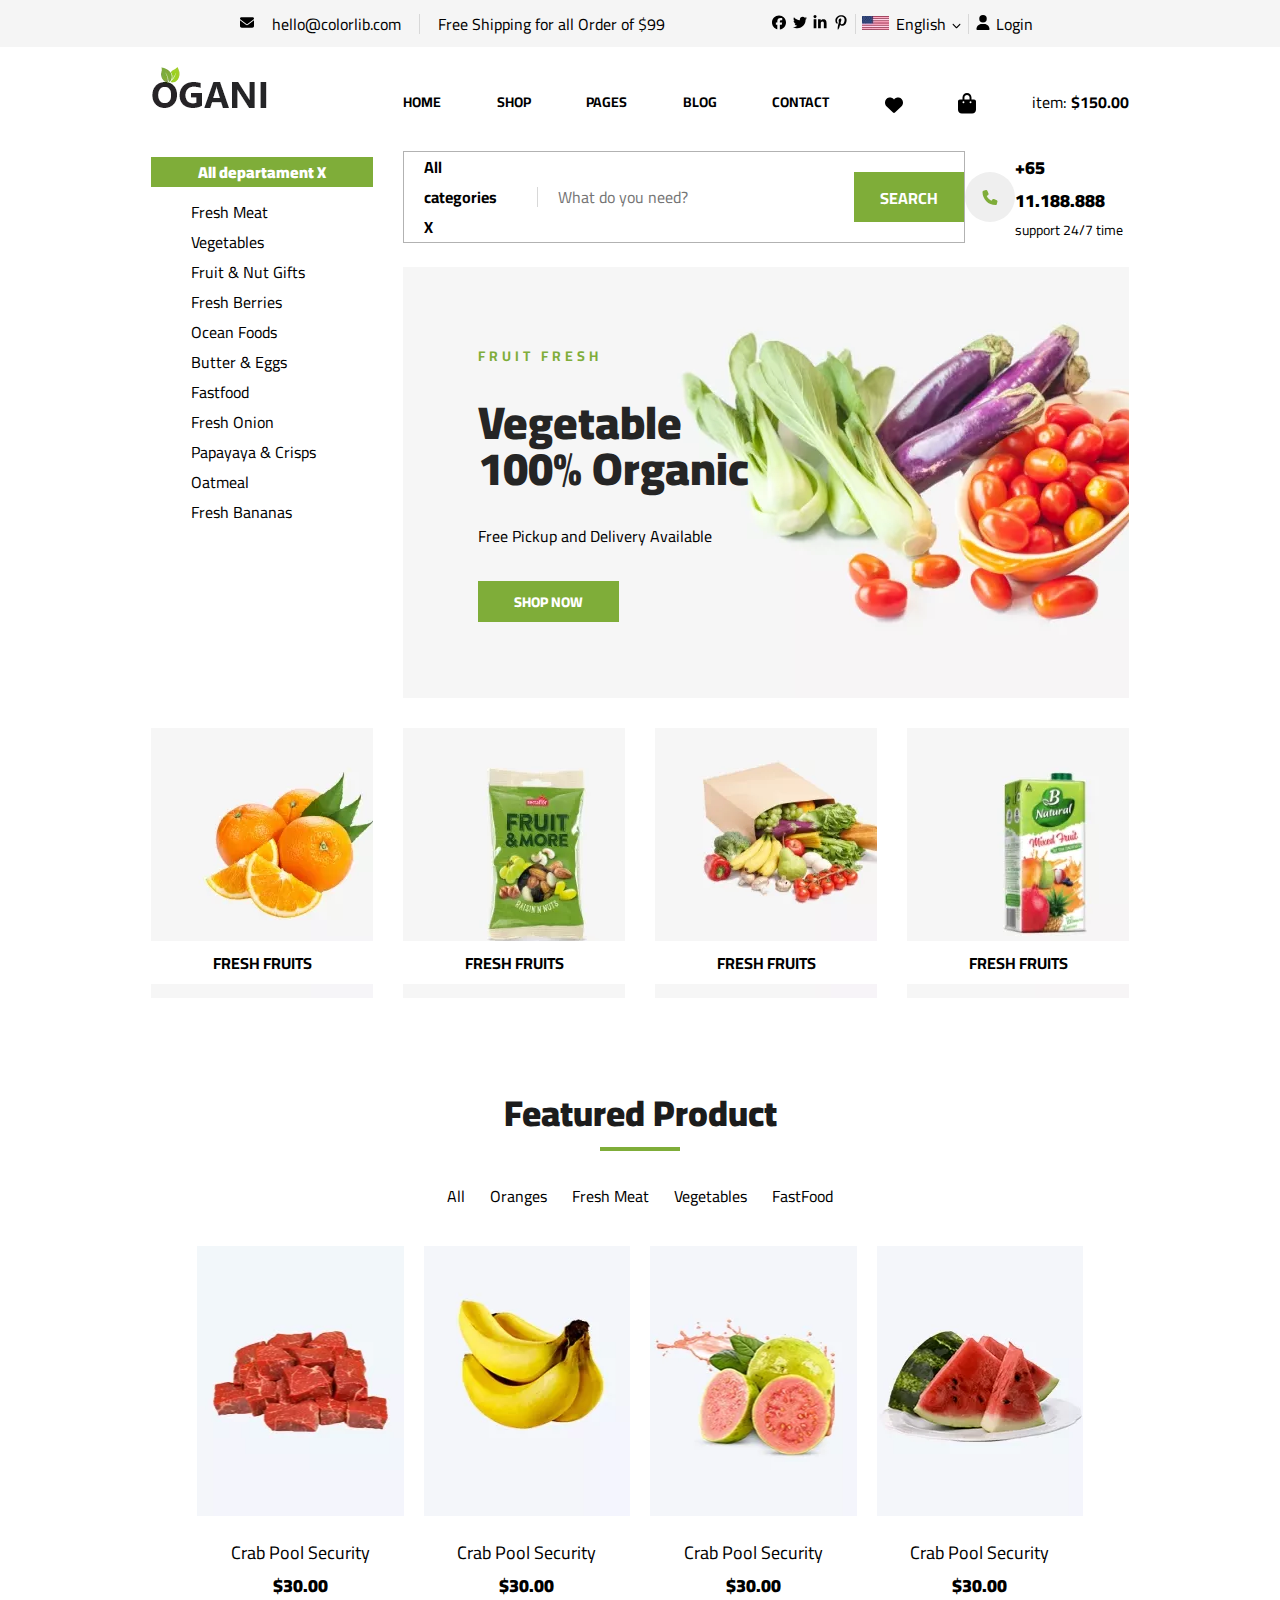
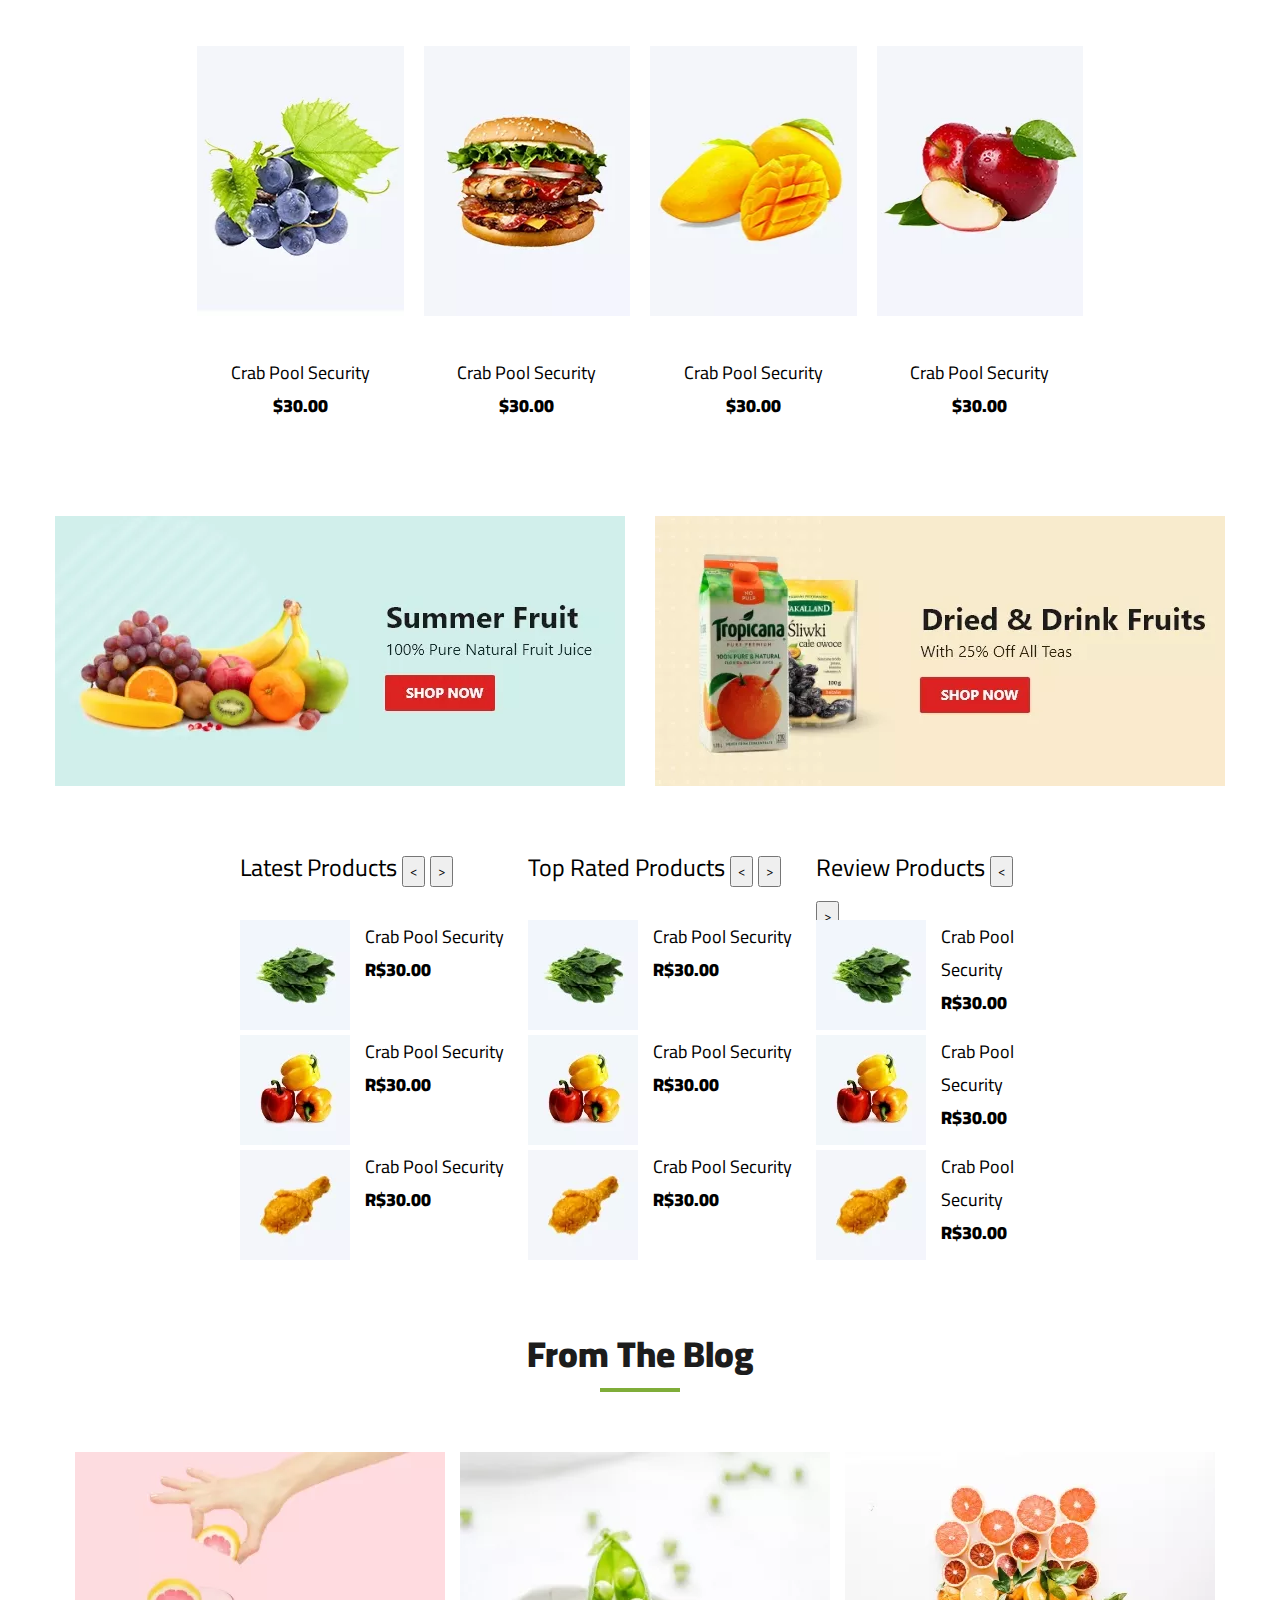
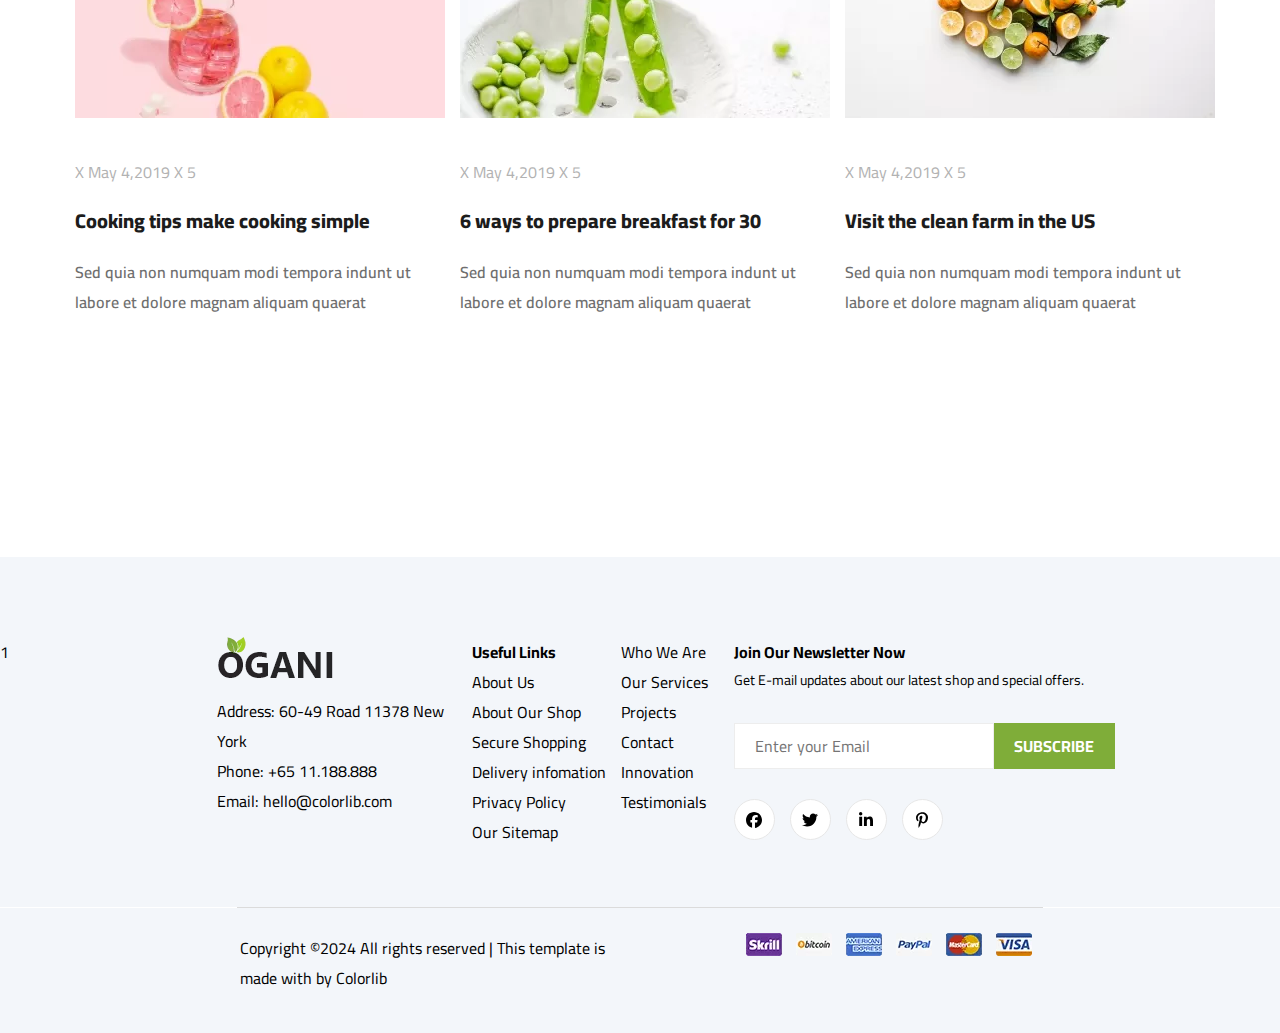
<file: arquivos_12-07-24_18h16/Site display grid/index.html>
<!DOCTYPE html>
<html lang="en">

<head>
    <meta charset="UTF-8">
    <meta name="viewport" content="width=device-width, initial-scale=1.0">
    <title>RECRAÇÃO Site delivery display grid</title>
    <link rel="stylesheet" href="lionel.css">
    <link rel="preconnect" href="https://fonts.googleapis.com">
    <link rel="preconnect" href="https://fonts.gstatic.com" crossorigin>
    <link href="https://fonts.googleapis.com/css2?family=Cairo:wght@200..1000&display=swap" rel="stylesheet">
</head>

<body>

    <!-- HEADER UNIVERSAL -->


    <header>
        <div id="header">
            <div></div>
            <div id="headerleft">
                <div class="icons-header">
                    <svg xmlns="http://www.w3.org/2000/svg" viewBox="0 0 512 512"><!--!Font Awesome Free 6.5.2 by @fontawesome - https://fontawesome.com License - https://fontawesome.com/license/free Copyright 2024 Fonticons, Inc.--><path d="M48 64C21.5 64 0 85.5 0 112c0 15.1 7.1 29.3 19.2 38.4L236.8 313.6c11.4 8.5 27 8.5 38.4 0L492.8 150.4c12.1-9.1 19.2-23.3 19.2-38.4c0-26.5-21.5-48-48-48H48zM0 176V384c0 35.3 28.7 64 64 64H448c35.3 0 64-28.7 64-64V176L294.4 339.2c-22.8 17.1-54 17.1-76.8 0L0 176z"/></svg>
                </div>
                hello@colorlib.com
                <div class="linha"></div>
                Free Shipping for all Order of $99
            </div>
            <div id="headerrigth">
                <div class="icons-header"><svg xmlns="http://www.w3.org/2000/svg" viewBox="0 0 512 512"><!--!Font Awesome Free 6.5.2 by @fontawesome - https://fontawesome.com License - https://fontawesome.com/license/free Copyright 2024 Fonticons, Inc.--><path d="M512 256C512 114.6 397.4 0 256 0S0 114.6 0 256C0 376 82.7 476.8 194.2 504.5V334.2H141.4V256h52.8V222.3c0-87.1 39.4-127.5 125-127.5c16.2 0 44.2 3.2 55.7 6.4V172c-6-.6-16.5-1-29.6-1c-42 0-58.2 15.9-58.2 57.2V256h83.6l-14.4 78.2H287V510.1C413.8 494.8 512 386.9 512 256h0z"/></svg></div>
                <div class="icons-header"><svg xmlns="http://www.w3.org/2000/svg" viewBox="0 0 512 512"><!--!Font Awesome Free 6.5.2 by @fontawesome - https://fontawesome.com License - https://fontawesome.com/license/free Copyright 2024 Fonticons, Inc.--><path d="M459.4 151.7c.3 4.5 .3 9.1 .3 13.6 0 138.7-105.6 298.6-298.6 298.6-59.5 0-114.7-17.2-161.1-47.1 8.4 1 16.6 1.3 25.3 1.3 49.1 0 94.2-16.6 130.3-44.8-46.1-1-84.8-31.2-98.1-72.8 6.5 1 13 1.6 19.8 1.6 9.4 0 18.8-1.3 27.6-3.6-48.1-9.7-84.1-52-84.1-103v-1.3c14 7.8 30.2 12.7 47.4 13.3-28.3-18.8-46.8-51-46.8-87.4 0-19.5 5.2-37.4 14.3-53 51.7 63.7 129.3 105.3 216.4 109.8-1.6-7.8-2.6-15.9-2.6-24 0-57.8 46.8-104.9 104.9-104.9 30.2 0 57.5 12.7 76.7 33.1 23.7-4.5 46.5-13.3 66.6-25.3-7.8 24.4-24.4 44.8-46.1 57.8 21.1-2.3 41.6-8.1 60.4-16.2-14.3 20.8-32.2 39.3-52.6 54.3z"/></svg></div>
                <div class="icons-header"><svg xmlns="http://www.w3.org/2000/svg" viewBox="0 0 448 512"><!--!Font Awesome Free 6.5.2 by @fontawesome - https://fontawesome.com License - https://fontawesome.com/license/free Copyright 2024 Fonticons, Inc.--><path d="M100.3 448H7.4V148.9h92.9zM53.8 108.1C24.1 108.1 0 83.5 0 53.8a53.8 53.8 0 0 1 107.6 0c0 29.7-24.1 54.3-53.8 54.3zM447.9 448h-92.7V302.4c0-34.7-.7-79.2-48.3-79.2-48.3 0-55.7 37.7-55.7 76.7V448h-92.8V148.9h89.1v40.8h1.3c12.4-23.5 42.7-48.3 87.9-48.3 94 0 111.3 61.9 111.3 142.3V448z"/></svg></div>
                <div class="icons-header"><svg xmlns="http://www.w3.org/2000/svg" viewBox="0 0 384 512"><!--!Font Awesome Free 6.5.2 by @fontawesome - https://fontawesome.com License - https://fontawesome.com/license/free Copyright 2024 Fonticons, Inc.--><path d="M204 6.5C101.4 6.5 0 74.9 0 185.6 0 256 39.6 296 63.6 296c9.9 0 15.6-27.6 15.6-35.4 0-9.3-23.7-29.1-23.7-67.8 0-80.4 61.2-137.4 140.4-137.4 68.1 0 118.5 38.7 118.5 109.8 0 53.1-21.3 152.7-90.3 152.7-24.9 0-46.2-18-46.2-43.8 0-37.8 26.4-74.4 26.4-113.4 0-66.2-93.9-54.2-93.9 25.8 0 16.8 2.1 35.4 9.6 50.7-13.8 59.4-42 147.9-42 209.1 0 18.9 2.7 37.5 4.5 56.4 3.4 3.8 1.7 3.4 6.9 1.5 50.4-69 48.6-82.5 71.4-172.8 12.3 23.4 44.1 36 69.3 36 106.2 0 153.9-103.5 153.9-196.8C384 71.3 298.2 6.5 204 6.5z"/></svg></div>
                <div class="linha"></div>
                <div id="flag"><img src="language.png" alt=""></div>
                <div>English</div>
                <span id="chevron-header" height: 1409px;
                width: 14px f><svg xmlns="http://www.w3.org/2000/svg" viewBox="0 0 512 512"><!--!Font Awesome Free 6.5.2 by @fontawesome - https://fontawesome.com License - https://fontawesome.com/license/free Copyright 2024 Fonticons, Inc.--><path d="M233.4 406.6c12.5 12.5 32.8 12.5 45.3 0l192-192c12.5-12.5 12.5-32.8 0-45.3s-32.8-12.5-45.3 0L256 338.7 86.6 169.4c-12.5-12.5-32.8-12.5-45.3 0s-12.5 32.8 0 45.3l192 192z"/></svg></span>
                <div class="linha"></div>
                <div class="icons-header"><svg xmlns="http://www.w3.org/2000/svg" viewBox="0 0 448 512"><!--!Font Awesome Free 6.5.2 by @fontawesome - https://fontawesome.com License - https://fontawesome.com/license/free Copyright 2024 Fonticons, Inc.--><path d="M224 256A128 128 0 1 0 224 0a128 128 0 1 0 0 256zm-45.7 48C79.8 304 0 383.8 0 482.3C0 498.7 13.3 512 29.7 512H418.3c16.4 0 29.7-13.3 29.7-29.7C448 383.8 368.2 304 269.7 304H178.3z"/></svg></div>
                <div>Login</div>
            </div>
            <div></div>

            <!-- <div> hello@colorlib.com</div>
            <div class="linha"></div>
            <div>Free Shipping for all Order of $99</div> -->

            <!-- <div id="headerrigth">
                <div></div>
                <div>aaa</div>
                <div>x</div>
                <div>x</div>
                <div>x</div>
                <div class="linha"></div>
                <div>A</div>
                <div>English</div>
                <div>S</div>
                <div class="linha"></div>
                <div>Pro</div>
                <div>Login</div>
            </div> -->
        </div>

        <div>
            <div></div>
            <div></div>
            <div></div>
        </div>
    </header>


    <!-- FIM HEADER  -->


    <div id="main">
        <div id="logo"><img src="logo.png.webp" alt=""></div>
        <div id="nav">
            <div class="navheader"><b>HOME</b></div>
            <div class="navheader"><b>SHOP</b></div>
            <div class="navheader"><b>PAGES</b></div>
            <div class="navheader"><b>BLOG</b></div>
            <div class="navheader"><b>CONTACT</b></div>
            <div class="heart-and-bag"><svg xmlns="http://www.w3.org/2000/svg" viewBox="0 0 512 512"><!--!Font Awesome Free 6.5.2 by @fontawesome - https://fontawesome.com License - https://fontawesome.com/license/free Copyright 2024 Fonticons, Inc.--><path d="M47.6 300.4L228.3 469.1c7.5 7 17.4 10.9 27.7 10.9s20.2-3.9 27.7-10.9L464.4 300.4c30.4-28.3 47.6-68 47.6-109.5v-5.8c0-69.9-50.5-129.5-119.4-141C347 36.5 300.6 51.4 268 84L256 96 244 84c-32.6-32.6-79-47.5-124.6-39.9C50.5 55.6 0 115.2 0 185.1v5.8c0 41.5 17.2 81.2 47.6 109.5z"/></svg></div>
            <div class="heart-and-bag"><svg xmlns="http://www.w3.org/2000/svg" viewBox="0 0 448 512"><!--!Font Awesome Free 6.5.2 by @fontawesome - https://fontawesome.com License - https://fontawesome.com/license/free Copyright 2024 Fonticons, Inc.--><path d="M160 112c0-35.3 28.7-64 64-64s64 28.7 64 64v48H160V112zm-48 48H48c-26.5 0-48 21.5-48 48V416c0 53 43 96 96 96H352c53 0 96-43 96-96V208c0-26.5-21.5-48-48-48H336V112C336 50.1 285.9 0 224 0S112 50.1 112 112v48zm24 48a24 24 0 1 1 0 48 24 24 0 1 1 0-48zm152 24a24 24 0 1 1 48 0 24 24 0 1 1 -48 0z"/></svg></div>
            <div>item: <b>$150.00</b></div>
        </div>



        <div id="menu">
            <div id="departamento">All departament X</div>

            <ul id="listadepartamento">
                <il>Fresh Meat</il>
                <il>Vegetables</il>
                <il>Fruit & Nut Gifts</il>
                <il>Fresh Berries</il>
                <il>Ocean Foods</il>
                <il>Butter & Eggs</il>
                <il>Fastfood</il>
                <il>Fresh Onion</il>
                <il>Papayaya & Crisps</il>
                <il>Oatmeal</il>
                <il>Fresh Bananas</il>
            </ul>

        </div>



        <div id="busca">
            <div id="alinhamentomenu">
                <div id="allcategories"><b>All categories X</b></div>
                <div class="linha"></div>
                <div id="categorias">


                    <div><input id="input" placeholder="What do you need?"></div>
                    <a href="https://preview.colorlib.com/theme/ogani/?authuser=0" class="btn"><b>SEARCH</b></a>
                </div>
            </div>


            <div id="telefone-contato"><button id="btn-telefone-contato"><svg xmlns="http://www.w3.org/2000/svg" viewBox="0 0 512 512"><!--!Font Awesome Free 6.5.2 by @fontawesome - https://fontawesome.com License - https://fontawesome.com/license/free Copyright 2024 Fonticons, Inc.--><path d="M164.9 24.6c-7.7-18.6-28-28.5-47.4-23.2l-88 24C12.1 30.2 0 46 0 64C0 311.4 200.6 512 448 512c18 0 33.8-12.1 38.6-29.5l24-88c5.3-19.4-4.6-39.7-23.2-47.4l-96-40c-16.3-6.8-35.2-2.1-46.3 11.6L304.7 368C234.3 334.7 177.3 277.7 144 207.3L193.3 167c13.7-11.2 18.4-30 11.6-46.3l-40-96z"/></svg></button></div>
            <div>
                <div class="telefone">
                    <div id="numero">+65 11.188.888</div>
                    <div id="supporttxt">support 24/7 time</div>
                </div>
            </div>

        </div>


        <div id="banner" class="paddingletras">
            <div id="fruit"><b>FRUIT FRESH</b></div> <br>
            <div id="negritotitulo">Vegetable <br> 100% Organic</div><br>
            <div>Free Pickup and Delivery Available </div> <br>
            <div class="btn2"><a href=""> SHOP NOW</a></div>
        </div>





        <div id="prod1">
            <div class="fruitfresh">FRESH FRUITS</div>
        </div>

        <div id="prod2">
            <div class="fruitfresh">FRESH FRUITS</div>
        </div>

        <div id="prod3">
            <div class="fruitfresh">FRESH FRUITS</div>
        </div>

        <div id="prod4">
            <div class="fruitfresh">FRESH FRUITS</div>
        </div>

    </div>


    <section>
        <div id="produtos">
            <div id="Featured">Featured Product</div>
            <div id="sublinha_verde"></div>
            <div id="categories2">
                <div class="filtro">All</div>
                <div class="filtro">Oranges</div>
                <div class="filtro">Fresh Meat</div>
                <div class="filtro">Vegetables</div>
                <div>FastFood</div>
            </div>
        </div>


    </section>

    <div id="main2">
        <div id="prod_01"></div>
        <div id="linha1">
            <div id="crab">Crab Pool Security</div>
            <div id="negrito">$30.00</div>
        </div>


        <div id="prod_02"></div>
        <div id="linha2">
            <div id="crab">Crab Pool Security</div>
            <div id="negrito">$30.00</div>
        </div>

        <div id="prod_03"></div>
        <div id="linha3">
            <div id="crab">Crab Pool Security</div>
            <div id="negrito">$30.00</div>
        </div>


        <div id="prod_04"></div>
        <div id="linha4">
            <div id="crab">Crab Pool Security</div>
            <div id="negrito">$30.00</div>
        </div>


        <div id="prod_05"></div>
        <div id="linha5">
            <div id="crab">Crab Pool Security</div>
            <div id="negrito">$30.00</div>
        </div>

        <div id="prod_06"></div>
        <div id="linha6">
            <div id="crab">Crab Pool Security</div>
            <div id="negrito">$30.00</div>
        </div>


        <div id="prod_07"></div>
        <div id="linha7">
            <div id="crab">Crab Pool Security</div>
            <div id="negrito">$30.00</div>
        </div>


        <div id="prod_08"></div>
        <div id="linha8">
            <div id="crab">Crab Pool Security</div>
            <div id="negrito">$30.00</div>
        </div>


    </div>


    <div id="banner2">
        <div><img src="banner-1 (1).jpg" alt=""></div>
        <div><img src="banner-2.jpg" alt=""></div>
    </div>

    <div id="groggers">
        <div></div>
        <div class="negritoproducts">Latest Products   
            <button><</button>
            <button>></button>
        </div>



        <div class="negritoproducts">Top Rated Products
            <button><</button>
            <button>></button>
        </div>



        <div class="negritoproducts">Review Products   
            <button><</button>
            <button>></button>
        </div>



        <div></div>
        <div></div>


        <div>
            <div class="alinhamento">
                <div><img src="lp-1.jpg" alt="" class="espaçamentoimgs"></div>
                <div>
                    <div id="crab">Crab Pool Security</div>
                    <div id="negrito">R$30.00</div>
                </div>
            </div>
        </div>


        <div>
            <div class="alinhamento">
                <div><img src="lp-1.jpg" alt="" class="espaçamentoimgs"></div>
                <div>
                    <div id="crab">Crab Pool Security</div>
                    <div id="negrito">R$30.00</div>
                </div>
            </div>
        </div>


        <div>
            <div class="alinhamento">
                <div><img src="lp-1.jpg" alt="" class="espaçamentoimgs"></div>
                <div>
                    <div id="crab">Crab Pool Security</div>
                    <div id="negrito">R$30.00</div>
                </div>
            </div>
        </div>
        <div></div>
        <div></div>

        <div>
            <div class="alinhamento">
                <div><img src="lp-2.jpg" alt="" class="espaçamentoimgs"></div>
                <div>
                    <div id="crab">Crab Pool Security</div>
                    <div id="negrito">R$30.00</div>
                </div>
            </div>
        </div>

        <div>
            <div class="alinhamento">
                <div><img src="lp-2.jpg" alt="" class="espaçamentoimgs"></div>
                <div>
                    <div id="crab">Crab Pool Security</div>
                    <div id="negrito">R$30.00</div>
                </div>
            </div>
        </div>

        <div>
            <div class="alinhamento">
                <div><img src="lp-2.jpg" alt="" class="espaçamentoimgs"></div>
                <div>
                    <div id="crab">Crab Pool Security</div>
                    <div id="negrito">R$30.00</div>
                </div>
            </div>
        </div>

        <div></div>
        <div></div>
        <div>
            <div class="alinhamento">
                <div><img src="lp-3.jpg" alt="" class="espaçamentoimgs"></div>
                <div>
                    <div id="crab">Crab Pool Security</div>
                    <div id="negrito">R$30.00</div>
                </div>
            </div>
        </div>

        <div>
            <div class="alinhamento">
                <div><img src="lp-3.jpg" alt="" class="espaçamentoimgs"></div>
                <div>
                    <div id="crab">Crab Pool Security</div>
                    <div id="negrito">R$30.00</div>
                </div>
            </div>
        </div>

        <div>
            <div class="alinhamento">
                <div><img src="lp-3.jpg" alt="" class="espaçamentoimgs"></div>
                <div>
                    <div id="crab">Crab Pool Security</div>
                    <div id="negrito">R$30.00</div>
                </div>
            </div>
        </div>

        <div></div>
    </div>


    <div id="titleblog">
        <div id="Featured">From The Blog</div>
        <div id="sublinha_verde"></div>
    </div>


    <div id="blog">
        <div></div>
        <div><img src="blog-1.jpg" alt=""></div>
        <div><img src="blog-2.jpg" alt=""></div>
        <div><img src="blog-3.jpg" alt=""></div>
        <div></div>
        <div></div>
        <div class="txtdate">X May 4,2019 X 5</div>
        <div class="txtdate">X May 4,2019 X 5</div>
        <div class="txtdate">X May 4,2019 X 5</div>
        <div></div>
        <div></div>
        <div class="txtsubtituloblog">Cooking tips make cooking simple</div>
        <div class="txtsubtituloblog">6 ways to prepare breakfast for 30</div>
        <div class="txtsubtituloblog">Visit the clean farm in the US</div>
        <div></div>
        <div></div>
        <div class="txt_pos_subtitulo">Sed quia non numquam modi tempora indunt ut <br> labore et dolore magnam aliquam
            quaerat</div>
        <div class="txt_pos_subtitulo">Sed quia non numquam modi tempora indunt ut <br> labore et dolore magnam aliquam
            quaerat</div>
        <div class="txt_pos_subtitulo">Sed quia non numquam modi tempora indunt ut <br> labore et dolore magnam aliquam
            quaerat</div>
        <div></div>

    </div>


    <div id="footer">
        <div class="xxx">1</div>

        <div class="footer1">
            <div><img src="logo.png.webp" alt=""></div>
            <div>
                Address: 60-49 Road 11378 New York <br>
                Phone: +65 11.188.888 <br>
                Email: hello@colorlib.com <br>
            </div>
        </div>


        <div class="xxx">
            <b>Useful Links</b> <br>
            About Us <br>
            About Our Shop <br>
            Secure Shopping <br>
            Delivery infomation <br>
            Privacy Policy <br>
            Our Sitemap <br>
        </div>

        <div class="xxx">
            Who We Are <br>
            Our Services <br>
            Projects <br>
            Contact <br>
            Innovation <br>
            Testimonials <br>
        </div>

        <div class="xxx">
            <b>Join Our Newsletter Now</b> <br>
            <div id="txtfooter4">Get E-mail updates about our latest shop and special offers. </div>
            <div id="txtboxfooter_btn">


                <div><input id="txtboxfooter" placeholder="Enter your Email"></div>
                <a href="https://preview.colorlib.com/theme/ogani/?authuser=0" class="btn3"><b>SUBSCRIBE</b></a>
            </div>

            <div id="iconsfooter">
                <div class="btniconsfooter"><a href="https://preview.colorlib.com/theme/ogani/?authuser=0"><svg xmlns="http://www.w3.org/2000/svg" viewBox="0 0 512 512"><!--!Font Awesome Free 6.5.2 by @fontawesome - https://fontawesome.com License - https://fontawesome.com/license/free Copyright 2024 Fonticons, Inc.--><path d="M512 256C512 114.6 397.4 0 256 0S0 114.6 0 256C0 376 82.7 476.8 194.2 504.5V334.2H141.4V256h52.8V222.3c0-87.1 39.4-127.5 125-127.5c16.2 0 44.2 3.2 55.7 6.4V172c-6-.6-16.5-1-29.6-1c-42 0-58.2 15.9-58.2 57.2V256h83.6l-14.4 78.2H287V510.1C413.8 494.8 512 386.9 512 256h0z"/></svg></a></div>
                <div class="btniconsfooter"><a href="https://preview.colorlib.com/theme/ogani/?authuser=0">        <svg xmlns="http://www.w3.org/2000/svg" viewBox="0 0 512 512"><!--!Font Awesome Free 6.5.2 by @fontawesome - https://fontawesome.com License - https://fontawesome.com/license/free Copyright 2024 Fonticons, Inc.--><path d="M459.4 151.7c.3 4.5 .3 9.1 .3 13.6 0 138.7-105.6 298.6-298.6 298.6-59.5 0-114.7-17.2-161.1-47.1 8.4 1 16.6 1.3 25.3 1.3 49.1 0 94.2-16.6 130.3-44.8-46.1-1-84.8-31.2-98.1-72.8 6.5 1 13 1.6 19.8 1.6 9.4 0 18.8-1.3 27.6-3.6-48.1-9.7-84.1-52-84.1-103v-1.3c14 7.8 30.2 12.7 47.4 13.3-28.3-18.8-46.8-51-46.8-87.4 0-19.5 5.2-37.4 14.3-53 51.7 63.7 129.3 105.3 216.4 109.8-1.6-7.8-2.6-15.9-2.6-24 0-57.8 46.8-104.9 104.9-104.9 30.2 0 57.5 12.7 76.7 33.1 23.7-4.5 46.5-13.3 66.6-25.3-7.8 24.4-24.4 44.8-46.1 57.8 21.1-2.3 41.6-8.1 60.4-16.2-14.3 20.8-32.2 39.3-52.6 54.3z"/></svg></a></div>
                <div class="btniconsfooter"><a href="https://preview.colorlib.com/theme/ogani/?authuser=0">        <svg xmlns="http://www.w3.org/2000/svg" viewBox="0 0 448 512"><!--!Font Awesome Free 6.5.2 by @fontawesome - https://fontawesome.com License - https://fontawesome.com/license/free Copyright 2024 Fonticons, Inc.--><path d="M100.3 448H7.4V148.9h92.9zM53.8 108.1C24.1 108.1 0 83.5 0 53.8a53.8 53.8 0 0 1 107.6 0c0 29.7-24.1 54.3-53.8 54.3zM447.9 448h-92.7V302.4c0-34.7-.7-79.2-48.3-79.2-48.3 0-55.7 37.7-55.7 76.7V448h-92.8V148.9h89.1v40.8h1.3c12.4-23.5 42.7-48.3 87.9-48.3 94 0 111.3 61.9 111.3 142.3V448z"/></svg></a></div>
                <div class="btniconsfooter"><a href="https://preview.colorlib.com/theme/ogani/?authuser=0">        <svg xmlns="http://www.w3.org/2000/svg" viewBox="0 0 384 512"><!--!Font Awesome Free 6.5.2 by @fontawesome - https://fontawesome.com License - https://fontawesome.com/license/free Copyright 2024 Fonticons, Inc.--><path d="M204 6.5C101.4 6.5 0 74.9 0 185.6 0 256 39.6 296 63.6 296c9.9 0 15.6-27.6 15.6-35.4 0-9.3-23.7-29.1-23.7-67.8 0-80.4 61.2-137.4 140.4-137.4 68.1 0 118.5 38.7 118.5 109.8 0 53.1-21.3 152.7-90.3 152.7-24.9 0-46.2-18-46.2-43.8 0-37.8 26.4-74.4 26.4-113.4 0-66.2-93.9-54.2-93.9 25.8 0 16.8 2.1 35.4 9.6 50.7-13.8 59.4-42 147.9-42 209.1 0 18.9 2.7 37.5 4.5 56.4 3.4 3.8 1.7 3.4 6.9 1.5 50.4-69 48.6-82.5 71.4-172.8 12.3 23.4 44.1 36 69.3 36 106.2 0 153.9-103.5 153.9-196.8C384 71.3 298.2 6.5 204 6.5z"/></svg></a></div>
            </div>
        </div>

        <div class="xxx"></div>


    </div>

    <div id="fdhs">
        <div id="linefooter"></div>
    </div>

    <div id="pay">
        <div></div>
        <div>Copyright ©2024 All rights reserved | This template is made with by Colorlib</div>
        <div id="imgpay"><img src="payment-item.png" alt=""></div>
        <div></div>
    </div>
    <!-- 
TERMINAR A TERCEIRA COLUNA NO RODA PÉ  -->


</body>

</html>
</file>
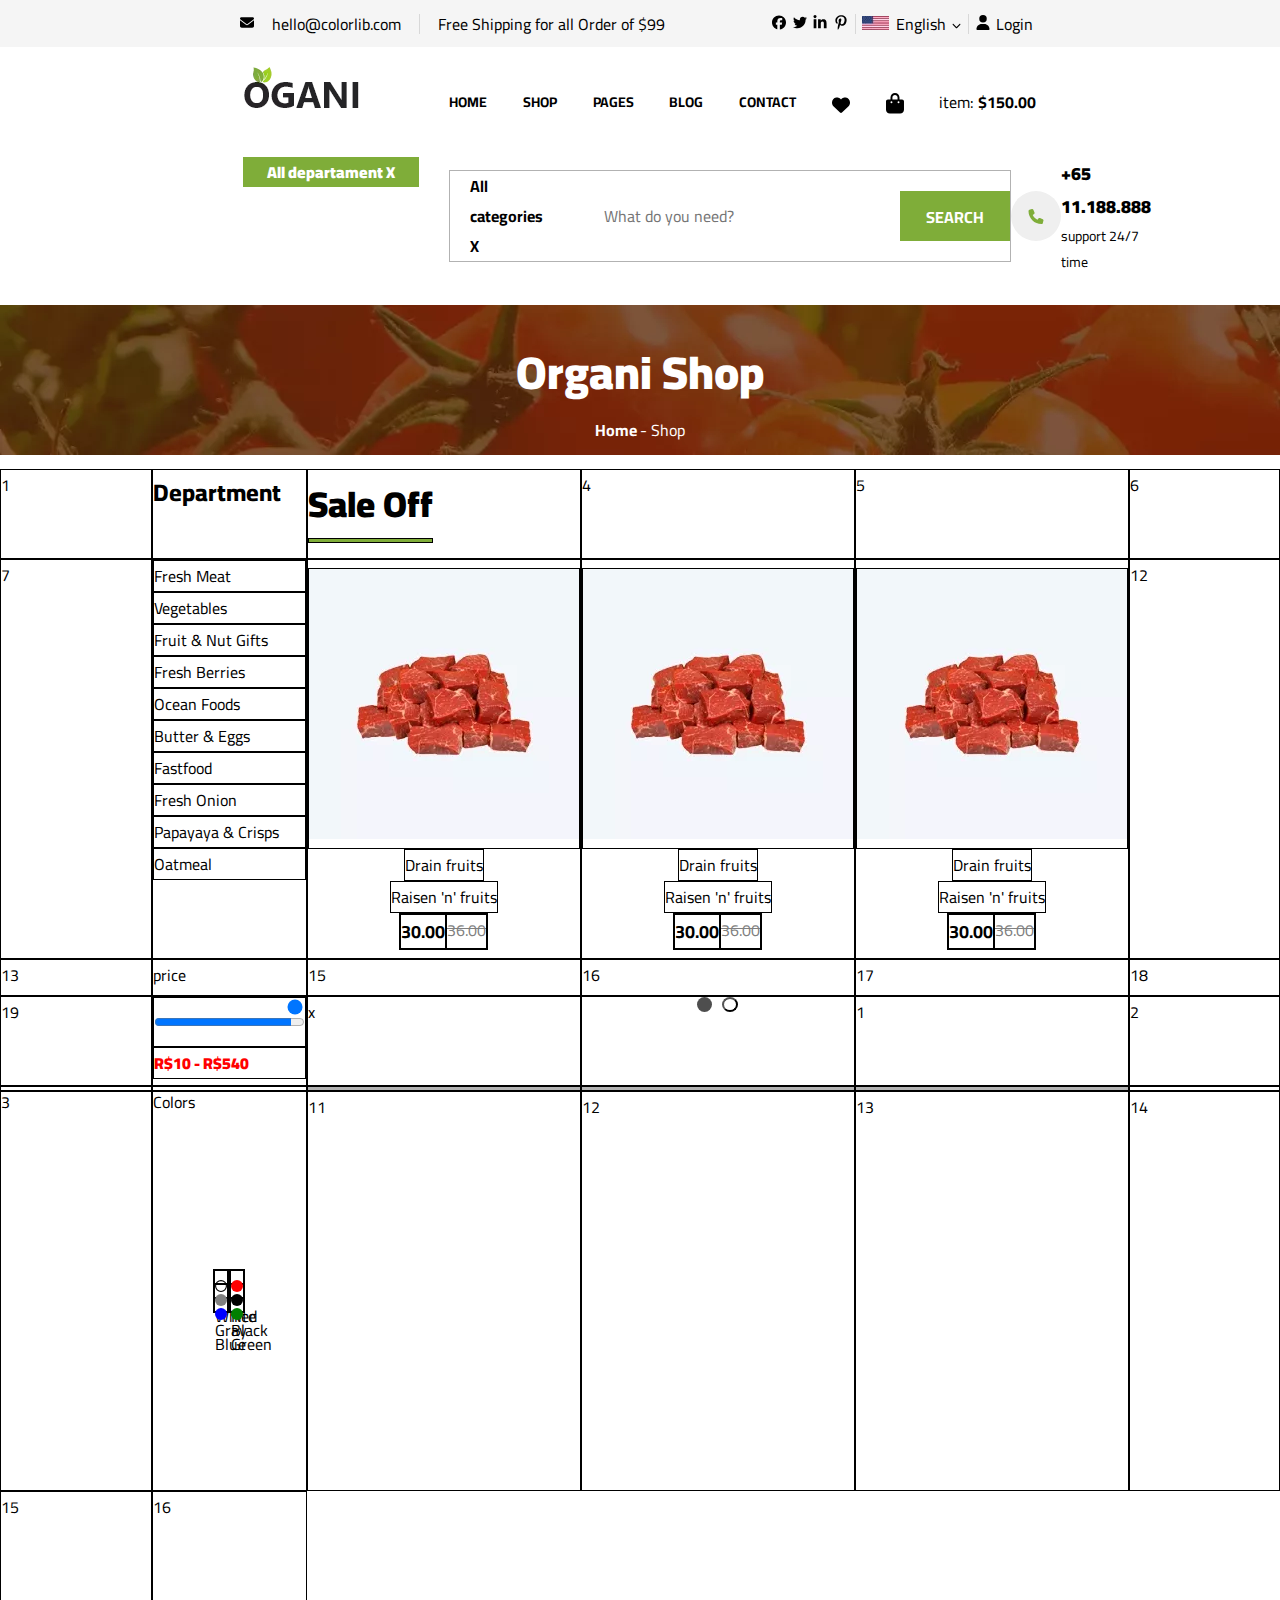
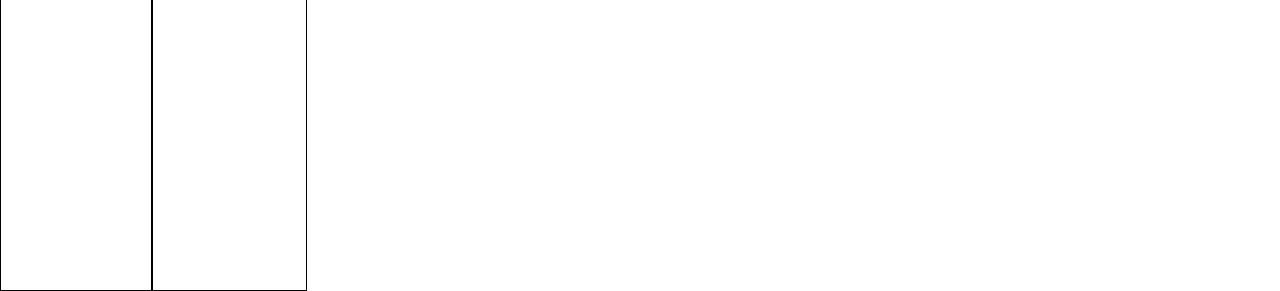
<file: arquivos_12-07-24_18h16/Site display grid/shop.html>
<!DOCTYPE html>
<html lang="en">

<head>
    <meta charset="UTF-8">
    <meta name="viewport" content="width=device-width, initial-scale=1.0">
    <title>RECRAÇÃO Site delivery display grid</title>
    <link rel="stylesheet" href="shop.css">
    <link rel="preconnect" href="https://fonts.googleapis.com">
    <link rel="preconnect" href="https://fonts.gstatic.com" crossorigin>
    <link href="https://fonts.googleapis.com/css2?family=Cairo:wght@200..1000&display=swap" rel="stylesheet">
</head>

<body>

    <!-- HEADER UNIVERSAL -->


    <header>
        <div id="header">
            <div></div>
            <div id="headerleft">
                <div class="icons-header">
                    <svg xmlns="http://www.w3.org/2000/svg" viewBox="0 0 512 512"><!--!Font Awesome Free 6.5.2 by @fontawesome - https://fontawesome.com License - https://fontawesome.com/license/free Copyright 2024 Fonticons, Inc.--><path d="M48 64C21.5 64 0 85.5 0 112c0 15.1 7.1 29.3 19.2 38.4L236.8 313.6c11.4 8.5 27 8.5 38.4 0L492.8 150.4c12.1-9.1 19.2-23.3 19.2-38.4c0-26.5-21.5-48-48-48H48zM0 176V384c0 35.3 28.7 64 64 64H448c35.3 0 64-28.7 64-64V176L294.4 339.2c-22.8 17.1-54 17.1-76.8 0L0 176z"/></svg>
                </div>
                hello@colorlib.com
                <div class="linha"></div>
                Free Shipping for all Order of $99
            </div>
            <div id="headerrigth">
                <div class="icons-header"><svg xmlns="http://www.w3.org/2000/svg" viewBox="0 0 512 512"><!--!Font Awesome Free 6.5.2 by @fontawesome - https://fontawesome.com License - https://fontawesome.com/license/free Copyright 2024 Fonticons, Inc.--><path d="M512 256C512 114.6 397.4 0 256 0S0 114.6 0 256C0 376 82.7 476.8 194.2 504.5V334.2H141.4V256h52.8V222.3c0-87.1 39.4-127.5 125-127.5c16.2 0 44.2 3.2 55.7 6.4V172c-6-.6-16.5-1-29.6-1c-42 0-58.2 15.9-58.2 57.2V256h83.6l-14.4 78.2H287V510.1C413.8 494.8 512 386.9 512 256h0z"/></svg></div>
                <div class="icons-header"><svg xmlns="http://www.w3.org/2000/svg" viewBox="0 0 512 512"><!--!Font Awesome Free 6.5.2 by @fontawesome - https://fontawesome.com License - https://fontawesome.com/license/free Copyright 2024 Fonticons, Inc.--><path d="M459.4 151.7c.3 4.5 .3 9.1 .3 13.6 0 138.7-105.6 298.6-298.6 298.6-59.5 0-114.7-17.2-161.1-47.1 8.4 1 16.6 1.3 25.3 1.3 49.1 0 94.2-16.6 130.3-44.8-46.1-1-84.8-31.2-98.1-72.8 6.5 1 13 1.6 19.8 1.6 9.4 0 18.8-1.3 27.6-3.6-48.1-9.7-84.1-52-84.1-103v-1.3c14 7.8 30.2 12.7 47.4 13.3-28.3-18.8-46.8-51-46.8-87.4 0-19.5 5.2-37.4 14.3-53 51.7 63.7 129.3 105.3 216.4 109.8-1.6-7.8-2.6-15.9-2.6-24 0-57.8 46.8-104.9 104.9-104.9 30.2 0 57.5 12.7 76.7 33.1 23.7-4.5 46.5-13.3 66.6-25.3-7.8 24.4-24.4 44.8-46.1 57.8 21.1-2.3 41.6-8.1 60.4-16.2-14.3 20.8-32.2 39.3-52.6 54.3z"/></svg></div>
                <div class="icons-header"><svg xmlns="http://www.w3.org/2000/svg" viewBox="0 0 448 512"><!--!Font Awesome Free 6.5.2 by @fontawesome - https://fontawesome.com License - https://fontawesome.com/license/free Copyright 2024 Fonticons, Inc.--><path d="M100.3 448H7.4V148.9h92.9zM53.8 108.1C24.1 108.1 0 83.5 0 53.8a53.8 53.8 0 0 1 107.6 0c0 29.7-24.1 54.3-53.8 54.3zM447.9 448h-92.7V302.4c0-34.7-.7-79.2-48.3-79.2-48.3 0-55.7 37.7-55.7 76.7V448h-92.8V148.9h89.1v40.8h1.3c12.4-23.5 42.7-48.3 87.9-48.3 94 0 111.3 61.9 111.3 142.3V448z"/></svg></div>
                <div class="icons-header"><svg xmlns="http://www.w3.org/2000/svg" viewBox="0 0 384 512"><!--!Font Awesome Free 6.5.2 by @fontawesome - https://fontawesome.com License - https://fontawesome.com/license/free Copyright 2024 Fonticons, Inc.--><path d="M204 6.5C101.4 6.5 0 74.9 0 185.6 0 256 39.6 296 63.6 296c9.9 0 15.6-27.6 15.6-35.4 0-9.3-23.7-29.1-23.7-67.8 0-80.4 61.2-137.4 140.4-137.4 68.1 0 118.5 38.7 118.5 109.8 0 53.1-21.3 152.7-90.3 152.7-24.9 0-46.2-18-46.2-43.8 0-37.8 26.4-74.4 26.4-113.4 0-66.2-93.9-54.2-93.9 25.8 0 16.8 2.1 35.4 9.6 50.7-13.8 59.4-42 147.9-42 209.1 0 18.9 2.7 37.5 4.5 56.4 3.4 3.8 1.7 3.4 6.9 1.5 50.4-69 48.6-82.5 71.4-172.8 12.3 23.4 44.1 36 69.3 36 106.2 0 153.9-103.5 153.9-196.8C384 71.3 298.2 6.5 204 6.5z"/></svg></div>
                <div class="linha"></div>
                <div id="flag"><img src="language.png" alt=""></div>
                <div>English</div>
                <span id="chevron-header" height: 1409px;
                width: 14px f><svg xmlns="http://www.w3.org/2000/svg" viewBox="0 0 512 512"><!--!Font Awesome Free 6.5.2 by @fontawesome - https://fontawesome.com License - https://fontawesome.com/license/free Copyright 2024 Fonticons, Inc.--><path d="M233.4 406.6c12.5 12.5 32.8 12.5 45.3 0l192-192c12.5-12.5 12.5-32.8 0-45.3s-32.8-12.5-45.3 0L256 338.7 86.6 169.4c-12.5-12.5-32.8-12.5-45.3 0s-12.5 32.8 0 45.3l192 192z"/></svg></span>
                <div class="linha"></div>
                <div class="icons-header"><svg xmlns="http://www.w3.org/2000/svg" viewBox="0 0 448 512"><!--!Font Awesome Free 6.5.2 by @fontawesome - https://fontawesome.com License - https://fontawesome.com/license/free Copyright 2024 Fonticons, Inc.--><path d="M224 256A128 128 0 1 0 224 0a128 128 0 1 0 0 256zm-45.7 48C79.8 304 0 383.8 0 482.3C0 498.7 13.3 512 29.7 512H418.3c16.4 0 29.7-13.3 29.7-29.7C448 383.8 368.2 304 269.7 304H178.3z"/></svg></div>
                <div>Login</div>
            </div>
            <div></div>

            <!-- <div> hello@colorlib.com</div>
            <div class="linha"></div>
            <div>Free Shipping for all Order of $99</div> -->

            <!-- <div id="headerrigth">
                <div></div>
                <div>aaa</div>
                <div>x</div>
                <div>x</div>
                <div>x</div>
                <div class="linha"></div>
                <div>A</div>
                <div>English</div>
                <div>S</div>
                <div class="linha"></div>
                <div>Pro</div>
                <div>Login</div>
            </div> -->
        </div>

        <div>
            <div></div>
            <div></div>
            <div></div>
        </div>
    </header>


    <!-- FIM HEADER  -->


    <div id="main">
        <div id="logo"><img src="logo.png.webp" alt=""></div>
        <div id="nav">
            <div class="navheader"><b>HOME</b></div>
            <div class="navheader"><b>SHOP</b></div>
            <div class="navheader"><b>PAGES</b></div>
            <div class="navheader"><b>BLOG</b></div>
            <div class="navheader"><b>CONTACT</b></div>
            <div class="heart-and-bag"><svg xmlns="http://www.w3.org/2000/svg" viewBox="0 0 512 512"><!--!Font Awesome Free 6.5.2 by @fontawesome - https://fontawesome.com License - https://fontawesome.com/license/free Copyright 2024 Fonticons, Inc.--><path d="M47.6 300.4L228.3 469.1c7.5 7 17.4 10.9 27.7 10.9s20.2-3.9 27.7-10.9L464.4 300.4c30.4-28.3 47.6-68 47.6-109.5v-5.8c0-69.9-50.5-129.5-119.4-141C347 36.5 300.6 51.4 268 84L256 96 244 84c-32.6-32.6-79-47.5-124.6-39.9C50.5 55.6 0 115.2 0 185.1v5.8c0 41.5 17.2 81.2 47.6 109.5z"/></svg></div>
            <div class="heart-and-bag"><svg xmlns="http://www.w3.org/2000/svg" viewBox="0 0 448 512"><!--!Font Awesome Free 6.5.2 by @fontawesome - https://fontawesome.com License - https://fontawesome.com/license/free Copyright 2024 Fonticons, Inc.--><path d="M160 112c0-35.3 28.7-64 64-64s64 28.7 64 64v48H160V112zm-48 48H48c-26.5 0-48 21.5-48 48V416c0 53 43 96 96 96H352c53 0 96-43 96-96V208c0-26.5-21.5-48-48-48H336V112C336 50.1 285.9 0 224 0S112 50.1 112 112v48zm24 48a24 24 0 1 1 0 48 24 24 0 1 1 0-48zm152 24a24 24 0 1 1 48 0 24 24 0 1 1 -48 0z"/></svg></div>
            <div>item: <b>$150.00</b></div>
        </div>



        <div id="menu">
            <div id="departamento">All departament X</div>


        </div>



        <div id="busca">
            <div id="alinhamentomenu">
                <div id="allcategories"><b>All categories X</b></div>
                <div class="linha"></div>
                <div id="categorias">


                    <div><input id="input" placeholder="What do you need?"></div>
                    <a href="https://preview.colorlib.com/theme/ogani/?authuser=0" class="btn"><b>SEARCH</b></a>
                </div>
            </div>


            <div id="telefone-contato"><button id="btn-telefone-contato"><svg xmlns="http://www.w3.org/2000/svg" viewBox="0 0 512 512"><!--!Font Awesome Free 6.5.2 by @fontawesome - https://fontawesome.com License - https://fontawesome.com/license/free Copyright 2024 Fonticons, Inc.--><path d="M164.9 24.6c-7.7-18.6-28-28.5-47.4-23.2l-88 24C12.1 30.2 0 46 0 64C0 311.4 200.6 512 448 512c18 0 33.8-12.1 38.6-29.5l24-88c5.3-19.4-4.6-39.7-23.2-47.4l-96-40c-16.3-6.8-35.2-2.1-46.3 11.6L304.7 368C234.3 334.7 177.3 277.7 144 207.3L193.3 167c13.7-11.2 18.4-30 11.6-46.3l-40-96z"/></svg></button></div>
            <div>
                <div class="telefone">
                    <div id="numero">+65 11.188.888</div>
                    <div id="supporttxt">support 24/7 time</div>
                </div>
            </div>

        </div>
    </div>


    <div></div>
    <div></div>
    <div id="bkg-tomate">
        <div id="alinhamento-tomate">
            <div class="title-tomate">Organi Shop</div>
            <div class="subtitle-tomate"><b>Home </b> - Shop</div>
        </div>
    </div>


    <div id="main2">
        <div>1</div>
        <div id="menu-after-tomate">
            Department
        </div>
        <div id="sale-off">Sale Off<div id="sublinha_verde"></div></div>
        <div>4</div>
        <div>5</div>
        <div>6</div>
        <div>7</div>
        <div>
            <div>Fresh Meat</div>
            <div>Vegetables</div>
            <div>Fruit & Nut Gifts</div>
            <div>Fresh Berries</div>
            <div>Ocean Foods</div>
            <div>Butter & Eggs</div>
            <div>Fastfood</div>
            <div>Fresh Onion</div>
            <div>Papayaya & Crisps</div>
            <div>Oatmeal</div>
        </div>
        <div class="align-items-food">
            <div> <img src="feature-1.jpg" alt=""></div>
            <div>Drain fruits</div>
            <div>Raisen 'n' fruits</div>
            <div class="alinhamento-precos">  
                <div class="trinta-bold">30.00</div>  <div class="trinta-cortado">36.00</div>
            </div>
        </div>
        <div class="align-items-food">
            <div> <img src="feature-1.jpg" alt=""></div>
            <div>Drain fruits</div>
            <div>Raisen 'n' fruits</div>
            <div class="alinhamento-precos">  
                <div class="trinta-bold">30.00</div>  <div class="trinta-cortado">36.00</div>
            </div>
        </div>
        <div class="align-items-food">
            <div> <img src="feature-1.jpg" alt=""></div>
            <div>Drain fruits</div>
            <div>Raisen 'n' fruits</div>
            <div class="alinhamento-precos">  
                <div class="trinta-bold">30.00</div>  <div class="trinta-cortado"><strike>36.00</strike></div>
            </div>
        </div>
        <div>12</div>
        <div>13</div>
        <div>price</div>
        <div>15</div>
        <div>16</div>
        <div>17</div>
        <div>18</div>
        <div>19</div>
        <div>
            <div class="range-input">
              <input class="range-vermelho"  type="range"min="0" max="10" value="540">
            </div>
            <div id="letras-vermelhas">R$10 - R$540</div>
        </div> 

          <!-- COMO QUE ALTERA A COR:???? -->
        <div>x</div>
        <div id="btns">
            <button class="btn-radius1"></button>
            <button class="btn-radius2"></button>
        </div>
        <div>1</div>
        <div>2</div>
        <div>3</div>
        <div>Colors</div>
        <div class="linha2"></div>
        <div class="linha2"></div>
        <div class="linha2"></div>
        <div></div>
        <div></div>
        <div id="cores">
            <div class="padding-cores">
                <div class="cor-white"><svg xmlns="http://www.w3.org/2000/svg" viewBox="0 0 512 512"><!--!Font Awesome Free 6.5.2 by @fontawesome - https://fontawesome.com License - https://fontawesome.com/license/free Copyright 2024 Fonticons, Inc.--><path d="M464 256A208 208 0 1 0 48 256a208 208 0 1 0 416 0zM0 256a256 256 0 1 1 512 0A256 256 0 1 1 0 256z"/></svg>
                    
                    White</div>
                <div class="cor-gray"><svg xmlns="http://www.w3.org/2000/svg" viewBox="0 0 512 512"><!--!Font Awesome Free 6.5.2 by @fontawesome - https://fontawesome.com License - https://fontawesome.com/license/free Copyright 2024 Fonticons, Inc.--><path d="M256 512A256 256 0 1 0 256 0a256 256 0 1 0 0 512z"/></svg>
                    
                    Gray</div>
                <div class="cor-blue"><svg xmlns="http://www.w3.org/2000/svg" viewBox="0 0 512 512"><!--!Font Awesome Free 6.5.2 by @fontawesome - https://fontawesome.com License - https://fontawesome.com/license/free Copyright 2024 Fonticons, Inc.--><path d="M256 512A256 256 0 1 0 256 0a256 256 0 1 0 0 512z"/></svg>
                    
                    Blue</div>
            </div>
            <div>
                <div class="cor-red"><svg xmlns="http://www.w3.org/2000/svg" viewBox="0 0 512 512"><!--!Font Awesome Free 6.5.2 by @fontawesome - https://fontawesome.com License - https://fontawesome.com/license/free Copyright 2024 Fonticons, Inc.--><path d="M256 512A256 256 0 1 0 256 0a256 256 0 1 0 0 512z"/></svg>
                    
                    Red</div>
                <div class="cor-black"><svg xmlns="http://www.w3.org/2000/svg" viewBox="0 0 512 512"><!--!Font Awesome Free 6.5.2 by @fontawesome - https://fontawesome.com License - https://fontawesome.com/license/free Copyright 2024 Fonticons, Inc.--><path d="M256 512A256 256 0 1 0 256 0a256 256 0 1 0 0 512z"/></svg>
                    
                    Black</div>
                <div class="cor-green"><svg xmlns="http://www.w3.org/2000/svg" viewBox="0 0 512 512"><!--!Font Awesome Free 6.5.2 by @fontawesome - https://fontawesome.com License - https://fontawesome.com/license/free Copyright 2024 Fonticons, Inc.--><path d="M256 512A256 256 0 1 0 256 0a256 256 0 1 0 0 512z"/></svg>
                    
                    Green</div>
            </div>
        </div>
        <div>11</div>
        <div>12</div>
        <div>13</div>
        <div>14</div>
        <div>15</div>
        <div>16</div>

    </div>

</body>
</html>
</file>
<file: arquivos_12-07-24_18h16/Site display grid/lionel.css>
* {
    margin: 0;
    box-sizing: border-box;
    font-family: "cairo";
}
#header{
    display: grid;
    grid-template-columns: 1.05fr 2.3fr 1.2fr 1.05fr;
    grid-template-rows: 47px;
    background-color: #f5f5f5;
    
}

#headerleft{
    display: flex;
    flex-direction: row;
    align-items: center;
    justify-content: start;
    gap: 18px;}

#headerrigth{
    display: flex;
    flex-direction: row;
    justify-content: space-evenly;
    align-items: center;
}

#chevron-header svg{
 height: 9px;
}

#flag svg{
    height: 30px;
    width: 20px;
    fill: red;
    display: flex;
    justify-content: center;
}

.icons-header svg{
    height: 15px;
    width: 14px;
    fill: black;
}














#main{
    display: grid;
    grid-template-columns: 1.7fr 1.4fr 1.4fr 1.4fr 1.4fr 1.7fr;
    grid-template-rows: 80px 80px 431px 271px;
    gap: 30px;  
}

main div{border: solid 1px;}

#logo {grid-column: 2;
padding-top: 20px;}



.heart-and-bag{
    height: 18px;
    width: 18px;
    fill: black;
}







#nav{grid-column: 3/6;
display: flex;
flex-direction: row;
justify-content: space-between;
align-items: center;
padding-top: 30px;
}

.navheader{font-size: 14px;}
.navheader:hover{color: #7fad39;}






#menu{grid-column: 2;
grid-row: 2/4;}

#departamento{
    background-color: #7fad39;
    display: flex;
    justify-content: center;
    align-items: center;
    padding: 0px, 15px;
    color: white;
    font-weight: 900;
    
}

#listadepartamento{
    display: flex;
    flex-direction: column;
    padding: 10px 0px 12px 40px;

    
}







#busca{grid-column: 3/6;
grid-row:2;
display: flex;
justify-content: space-between;
align-items: center;}

#input{ width: 315.81px;
border: none;}

#alinhamentomenu{border: solid 1px #b2b2b2;
display: flex;
flex-direction: row;
justify-content: end;
align-items: center;}


#allcategories{
    padding-right: 40px;
    padding-left: 20px;
}

#categorias{
    display: flex;
    flex-direction: row;
    justify-content: center;
    align-items: center;
}

input {font-size: 16px;
color: #ff0000;
display: flex;
justify-content: start;
align-items: start;}

.btn {
    text-align: center;
    background-color:#7fad39;
    width: 109.78px;
    height: 50px;
    line-height: 53px;
    color: white;
    text-decoration: none;
}

/* telefone-contato svg{
    font-size: 18px;
    color: #7fad39;
    height: 50px;
    width: 50px;
    background: #f5f5f5;
    line-height: 50px;
    text-align: center;
    border-radius: 50%;
    float: left;
    margin-right: 20px;
} */

#telefone-contato svg{
    height: 15px;
    width: 20px;
    fill: #7fad39;
}

#btn-telefone-contato{
    display: flex;
    justify-content: center;
    align-items: center;
    border-radius: 50%;
    width: 50px;
    height: 50px;
    border: 1px #e7e7e7;
}


.telefone{
    display: flex;
    flex-direction: column;
}

#numero{
    font-size: 18px;
    font-weight: 900;}

#supporttxt{font-size: 14px}
input{
    height: 48px;
    width: 341.59;
    padding: 1px 2px 1px 20px;
}







#banner{grid-column: 3/6;
grid-row: 3;
background-image: url(banner.jpg);
background-position: center;
background-size: cover;
background-repeat: no-repeat;
display: flex;
justify-content: center;
flex-direction: column;
}
.paddingletras{padding: 0px 0px 0px 75px;}


#fruit{
    font-size: 14px;
    color: #7fad39;
    letter-spacing: 4px;
}
#negritotitulo{
    font-size: 46px;
    color: #252525;
    font-weight: 900;
    line-height: 1;
}

.btn2{
    height: 100%;
    background-color:#7fad39;
    width: 141.47px;
    height: 41px;
    display: flex;
    justify-content: center;
    align-items: center;
}

.btn2 a{
    color: white;
    text-decoration: none;
    font-weight: 800;
    font-size: 14px;
}







#prod1{grid-row: 4;
grid-column: 2;
background-image: url(cat-1.jpg);
display: flex;
justify-content: center; 
align-items: end;
padding-bottom: 15px;
background-repeat: no-repeat;
border: 0;
font-weight: 700;
}

.fruitfresh{background-color: rgb(255, 255, 255);
height: 43px;
width: 222px;
display: flex;
justify-content: center;
align-items: center;}

#prod2{grid-row: 4;
grid-column: 3;
background-image: url(cat-2.jpg);
background-repeat: no-repeat;
padding-bottom: 15px;
display: flex;
justify-content: center; 
align-items: end;
padding-bottom: 15px;
border: 0;
font-weight: 700;
}

#prod3{grid-row: 4;
grid-column: 4;
background-image: url(cat-3.jpg);
background-repeat: no-repeat;
padding-bottom: 15px;
display: flex;
justify-content: center; 
align-items: end;
padding-bottom: 15px;
border: 0;
font-weight: 700;}

#prod4  {grid-row: 4;
grid-column: 5;
background-image: url(cat-4.jpg);
background-repeat: no-repeat;
padding-bottom: 15px;
display: flex;
justify-content: center; 
align-items: end;
padding-bottom: 15px;
border: 0;
font-weight: 700;}







.header1 {
    background-color: #00eeff;
    width: 50%;
    height: 47px;
    display: flex;
    justify-content: space-evenly;
    align-items: center;
}

.header2 {
    background-color: #00eeff;
    width: 50%;
    height: 47px;
    display: flex;
    justify-content: space-evenly;
    align-items: center;
}

.linha{
    background-color: rgb(216, 216, 216);
    height: 20px;
    width: 1px;
}


#produtos{
    display: flex;
    align-items: center;
    padding-top: 80px;
    padding-bottom: 35px;
    flex-direction: column;

}

#Featured{
    font-weight: 900;
    font-size: 36px;
    color: #1c1c1c;
}

#sublinha_verde{
    width: 80px;
    height: 4px;
    background-color: #7fad39;
    display: flex;
    justify-content: center;
    align-items: center;
}

#categories2{
    display: flex;
    justify-content: center;
    align-items: center;
    padding-top: 30px;
}

.filtro{padding: 0px 25px 0px 0px;}



#main2{
    display: grid;
    grid-template-columns: 1.2fr 1.4fr 1.4fr 1.4fr 1.4fr 1.2fr;
    grid-template-rows: 270px 90px 270px 0px 90px;
    gap: 20px;
}

main2 div{border: solid 1px;
color: rgb(192, 192, 192);}


#prod_01{grid-row: 1;
    grid-column: 2;
    background-image: url(feature-1.jpg);
    background-repeat: no-repeat;
    background-position: center;
}





#linha1{grid-row: 2;
    grid-column: 2;
display: flex;
justify-content: start;
align-items: center;
flex-direction: column;}

#linha2{grid-row: 2;
    grid-column: 3;
display: flex;
justify-content: start;
align-items: center;
flex-direction: column;}

#linha3{grid-row: 2;
    grid-column: 4;
display: flex;
justify-content: start;
align-items: center;
flex-direction: column;}

#linha4{grid-row: 2;
    grid-column: 5;
display: flex;
justify-content: start;
align-items: center;
flex-direction: column;}


#linha5{grid-row: 5;
    grid-column: 2;
display: flex;
justify-content: start;
align-items: center;
flex-direction: column;}

#linha6{grid-row: 5;
    grid-column: 3;
display: flex;
justify-content: start;
align-items: center;
flex-direction: column;}

#linha7{grid-row: 5;
    grid-column: 4;
display: flex;
justify-content: start;
align-items: center;
flex-direction: column;}

#linha8{grid-row: 5;
    grid-column: 5;
display: flex;
justify-content: start;
align-items: center;
flex-direction: column;}








#crab{font-size: 18px;}
#negrito{font-weight: 900;
font-size: 18px;}



#prod_02{
    grid-row: 1;
    grid-column: 3;
    background-image: url(feature-2.jpg);
    background-repeat: no-repeat;
    background-position: center;
}

#prod_03{grid-row: 1;
    grid-column: 4;
    background-image: url(feature-3.jpg);
    background-repeat: no-repeat;
    background-position: center;
}


#prod_04{grid-row: 1;
    grid-column: 5;
    background-image: url(feature-4.jpg);
    background-repeat: no-repeat;
    background-position: center;
}






#prod_05{grid-row: 3;
    grid-column: 2;
    background-image: url(feature-5.jpg);
    background-repeat: no-repeat;
    background-position: center;
}

#prod_06{grid-row: 3;
    grid-column: 3;
    background-image: url(feature-6.jpg);
    background-repeat: no-repeat;
    background-position: center;
}

#prod_07{grid-row: 3;
    grid-column: 4;
    background-image: url(feature-7.jpg);
    background-repeat: no-repeat;
    background-position: center;
}

#prod_08{grid-row: 3;
    grid-column: 5;
    background-image: url(feature-8.jpg);
    background-repeat: no-repeat;
    background-position: center;
}




#banner2{display: flex;
justify-content: center;
align-items: center;
flex-direction: row;
gap: 30px;
padding-top: 70px;
padding-bottom: 50px;
}

.setas{display: flex;
flex-direction: row;}

#groggers{
    display: grid;
    grid-template-columns: 1.4fr 1.7fr 1.7fr 1.4fr 1.4fr;
    grid-template-rows: 60px 100px 100px 100px;
    gap: 15px;
    padding-bottom: 70px;
}

.alinhamento-colunas{display: flex;
flex-direction: row;
background-color: #ff0000;}

.alinhamento{
    display: flex;
    flex-direction: row;
    text-align: start;
    align-items: start;
}

.espaçamentoimgs{
    padding-right: 15px;
}

.negritoproducts{
    font-size: 24px;
}

#titleblog{
    display: flex;
    align-items: center;
    justify-content: center;
    padding-bottom: 60px;
    flex-direction: column;
}

#blog{  display: grid;
grid-template-columns: 1.2fr 1.4fr 1.4fr 1.4fr 1fr;
grid-template-rows: 290px 30px 40px 300px;
gap: 15px;
}

.txtdate{ color: #b2b2b2;
font-size: 16px;}

.txtsubtituloblog{color: #1c1c1c;
font-weight: 800;
font-size: 20px;}

.txt_pos_subtitulo{color: #6f6f6f;
font-size: 16px;
font-weight: 600;
margin: 0px 0px 15px 0px}


#footer{ display: grid;
grid-template-columns: 2.7fr 3.2fr 1.8fr 1.3fr 3.5fr 2fr;
grid-template-rows: 270px;
background-color: #F3F6FA;
gap: 15px;
padding-top: 80px;
}

footer div {border: solid 1px;}
xxx{background-image: url(lp-1.jpg);}

#footer1{font-size: 16px;
color: #1c1c1c;}

#txtfooter4{font-size: 14px;}

#txtboxfooter_btn{display: flex;
flex-direction: row;
padding-top: 30px;}


#txtboxfooter{
    width: 260px;
    font-size: 16px;
    color: #1c1c1c;
    height: 46px;
    border: 1px solid #ededed;}

.btn3 {
    display: flex;
    align-items: center;
    justify-content: center;
    background-color:#7fad39;
    width: 121.61px;
    height: 46px;
    line-height: 53px;
    color: rgb(255, 255, 255);
    text-decoration: none;
}

#iconsfooter{display: flex;
flex-direction: row;
gap: 15px;
padding-top: 30px;}

#iconsfooter svg {
    display: flex;
    align-items: center;
    justify-content: center;
    width: 126px;
    height: 16px; 
    fill: black;
}

.btniconsfooter{border-radius: 50%;
height: 41px;
width: 41px;
background-color: #ffffff;
display: flex;
justify-content: center;
align-items: center;
border: solid #e7e7e7 0.5px;
}


/* #llinefooter{
    display: flex;
    justify-content: center;
    align-items: center;
    width: 200px;
    height: 4px;
    background-color: #ff0000;

} */


#linefooter{
height: 1px;
background-color: rgb(219, 219, 219);
width: 63%;}


#fdhs{display: flex;
justify-content: center;}


#pay{display: grid;
grid-template-columns: 1.74fr 3fr 3fr 1.8fr;
grid-template-rows: 100px;
gap: 15px;
padding-top: 25px;
background-color: #F3F6FA;}

#imgpay{display: flex;
justify-content: end;
height: 286px;
height: 23px;}

































.cairo-uniquifier {
    font-family: "Cairo", sans-serif;
    font-optical-sizing: auto;
    font-weight: weight;
    font-style: normal;
    font-variation-settings:
      "slnt" 0;
  }
</file>
<file: arquivos_12-07-24_18h16/Site display grid/shop.css>
* {
    margin: 0;
    box-sizing: border-box;
    font-family: "cairo";
}
#header{
    display: grid;
    grid-template-columns: 1.05fr 2.3fr 1.2fr 1.05fr;
    grid-template-rows: 47px;
    background-color: #f5f5f5;
    
}

#headerleft{
    display: flex;
    flex-direction: row;
    align-items: center;
    justify-content: start;
    gap: 18px;}

#headerrigth{
    display: flex;
    flex-direction: row;
    justify-content: space-evenly;
    align-items: center;
}

#chevron-header svg{
 height: 9px;
}

#flag svg{
    height: 30px;
    width: 20px;
    fill: red;
    display: flex;
    justify-content: center;
}

.icons-header svg{
    height: 15px;
    width: 14px;
    fill: black;
}














#main{
    display: grid;
    grid-template-columns: 1.7fr 1.4fr 1.4fr 1.4fr 1.4fr 1.7fr;
    grid-template-rows: 80px;
    gap: 30px;  
    padding-bottom: 30px;
}

main div{border: solid 1px;}

#logo {grid-column: 2;
padding-top: 20px;}



.heart-and-bag{
    height: 18px;
    width: 18px;
    fill: black;
}







#nav{grid-column: 3/6;
display: flex;
flex-direction: row;
justify-content: space-between;
align-items: center;
padding-top: 30px;
}

.navheader{font-size: 14px;}
.navheader:hover{color: #7fad39;}






#menu{grid-column: 2;}

#departamento{
    background-color: #7fad39;
    display: flex;
    justify-content: center;
    align-items: center;
    padding: 0px, 15px;
    color: white;
    font-weight: 900;
    
}

#listadepartamento{
    display: flex;
    flex-direction: column;
    padding: 10px 0px 12px 40px;

    
}







#busca{grid-column: 3/6;
grid-row:2;
display: flex;
justify-content: space-between;
align-items: center;}

#input{ width: 315.81px;
border: none;}

#alinhamentomenu{border: solid 1px #b2b2b2;
display: flex;
flex-direction: row;
justify-content: end;
align-items: center;}


#allcategories{
    padding-right: 40px;
    padding-left: 20px;
}

#categorias{
    display: flex;
    flex-direction: row;
    justify-content: center;
    align-items: center;
}

input {font-size: 16px;
color: #ff0000;
display: flex;
justify-content: start;
align-items: start;}

.btn {
    text-align: center;
    background-color:#7fad39;
    width: 109.78px;
    height: 50px;
    line-height: 53px;
    color: white;
    text-decoration: none;
}

/* telefone-contato svg{
    font-size: 18px;
    color: #7fad39;
    height: 50px;
    width: 50px;
    background: #f5f5f5;
    line-height: 50px;
    text-align: center;
    border-radius: 50%;
    float: left;
    margin-right: 20px;
} */

#telefone-contato svg{
    height: 15px;
    width: 20px;
    fill: #7fad39;
}

#btn-telefone-contato{
    display: flex;
    justify-content: center;
    align-items: center;
    border-radius: 50%;
    width: 50px;
    height: 50px;
    border: 1px #e7e7e7;
}


.telefone{
    display: flex;
    flex-direction: column;
}

#numero{
    font-size: 18px;
    font-weight: 900;}

#supporttxt{font-size: 14px}
input{
    height: 48px;
    width: 341.59;
    padding: 1px 2px 1px 20px;
}






#bkg-tomate{
    display: grid;
    grid-template-rows: 164px;
    background-image: url(breadcrumb.jpg);
    background-repeat: no-repeat;
}

.title-tomate{ font-size: 46px;
color: white;
font-weight: 900;
}

.subtitle-tomate{ font-size: 16px;
color: white;
}

#menu-after-tomate{font-size: 24px;
font-weight: 800;}

#alinhamento-tomate{
    display: flex;
    align-items: center;
    justify-content: center;
    flex-direction: column;
}


#main2{display: grid;
grid-template-columns: 1fr 1fr 1fr 1fr 1fr 1fr;
grid-template-rows: 90px 400px 37px 90px 5px 400px 400px;}

#main2 div{border: 1px solid black;}

#sublinha_verde{
    width: 125.98px;
    height: 5px;
    background-color: #7fad39;
}


.align-items-food{
    display: flex;
    justify-content: center;
    align-items: center;
    flex-direction: column;
}

.trinta-bold{font-weight: 700;
font-size: 18px;}

.trinta-cortado{
    text-decoration:line-through;
    color: gray;
}

.alinhamento-precos{
    display: flex;
    flex-direction: row; 
}

#letras-vermelhas{
    color: red;
    font-size: 16px;
    font-weight: 900;
}

#range-vermelho{background:  rgb(117, 11, 11);}

#btns{display: flex;
    justify-content: center;
    gap: 10px;
}

.btn-radius1{
    border-radius: 50%;
    height: 15px;
    width:  15px;
    background-color: rgb(78, 78, 78);
    border: none;
}

.btn-radius2{
    border-radius: 50%;
    height: 15px;
    width:  15px;
    background-color: rgb(255, 255, 255);
    border-color: black;
    gap: 100px;
}

.linha{
    background-color: rgb(216, 216, 216);
    height: 20px;
    width: 1px;
}


#cores{
    display: flex;
    flex-direction: row;
    justify-content: center;
    align-items: center;
    padding: 30px;
}



#linefooter{
    height: 1px;
    background-color: rgb(219, 219, 219);
    width: 63%;}

    .linha2{background-color: #b2b2b2;}

#sale-off{font-weight: 900;
color: black;
font-size: 36px;}


.cor-white{
    fill: rgb(0, 0, 0);
    height: 14px;
    width: 14px;
}

.cor-gray{
    fill: gray;
    height: 14px;
    width: 14px;
}

.cor-blue{
    fill: blue;
    height: 14px;
    width: 14px;
}

.cor-red{
    fill: red;
    height: 14px;
    width: 14px;
}

.cor-black{
    fill: black;
    height: 14px;
    width: 14px;
}

.cor-green{
    fill: green;
    height: 14px;
    width: 14px;
}































.cairo-uniquifier {
    font-family: "Cairo", sans-serif;
    font-optical-sizing: auto;
    font-weight: weight;
    font-style: normal;
    font-variation-settings:
      "slnt" 0;
  }
</file>
